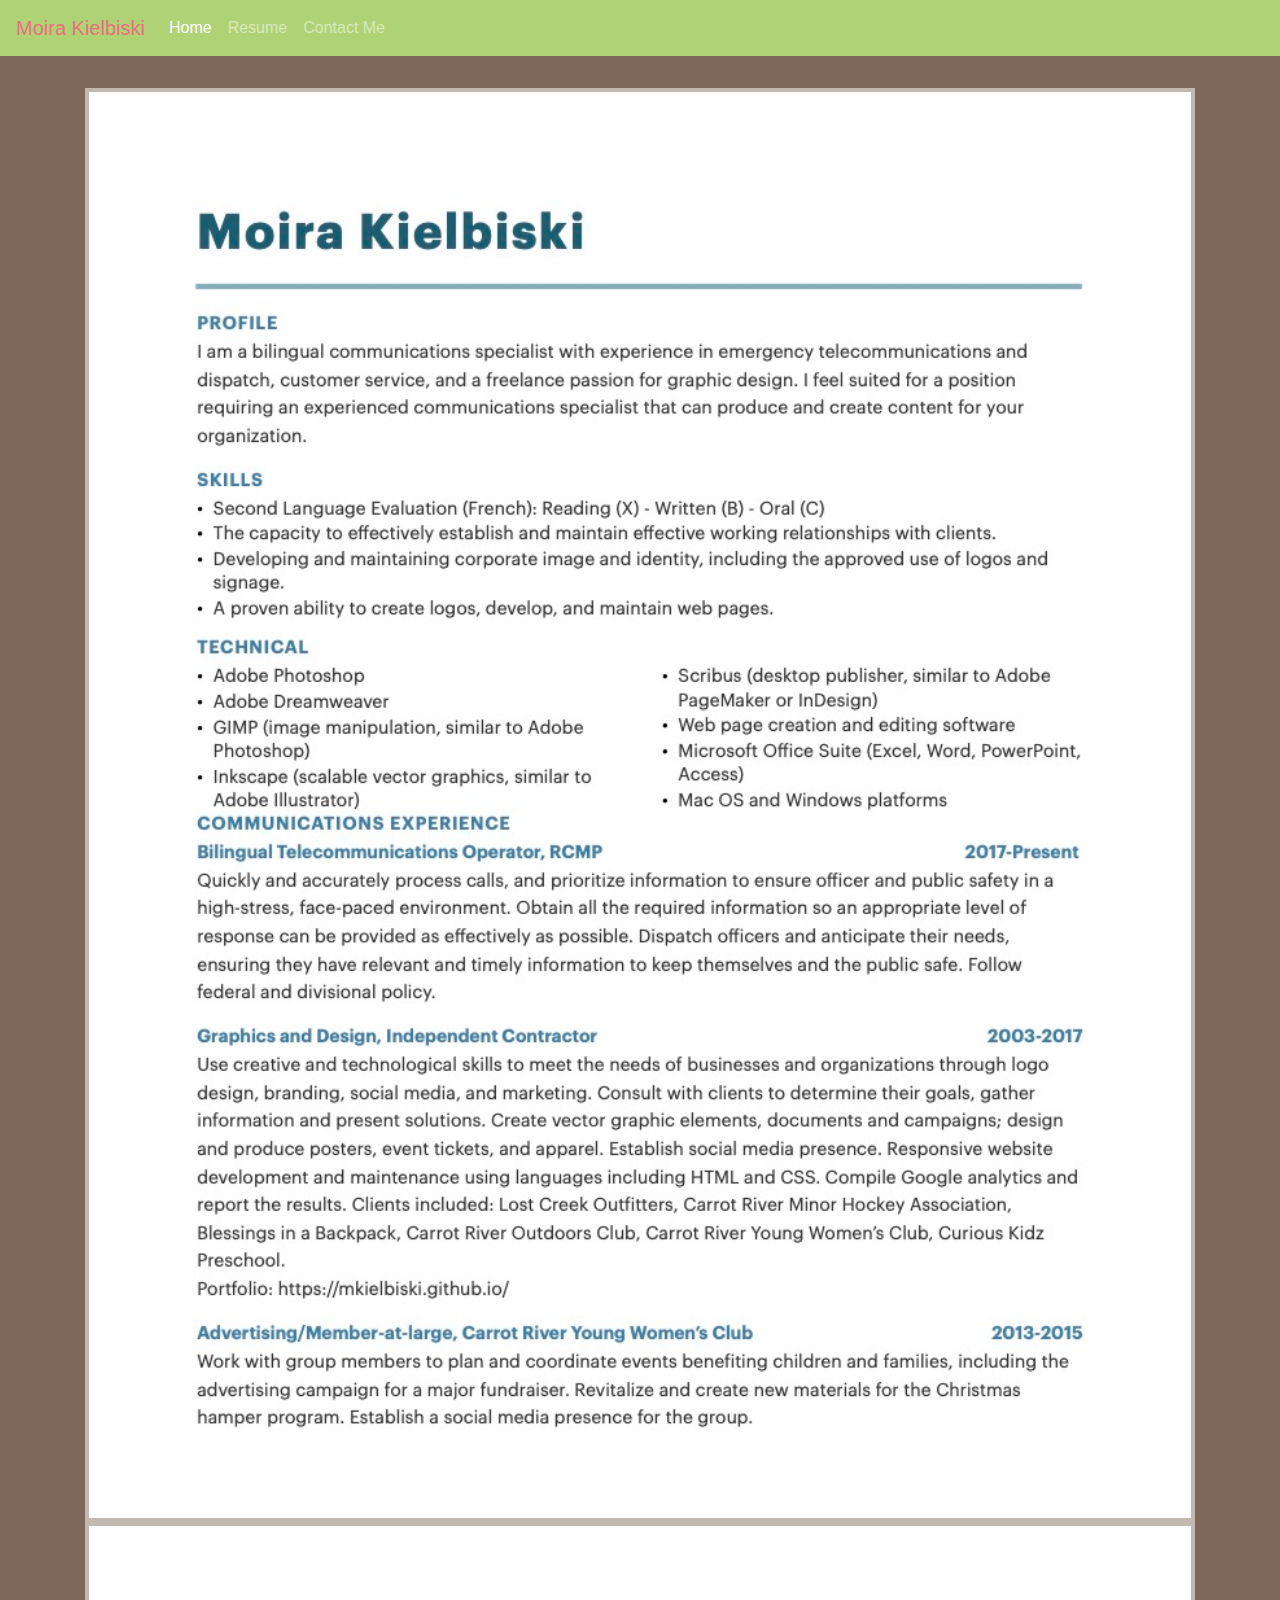
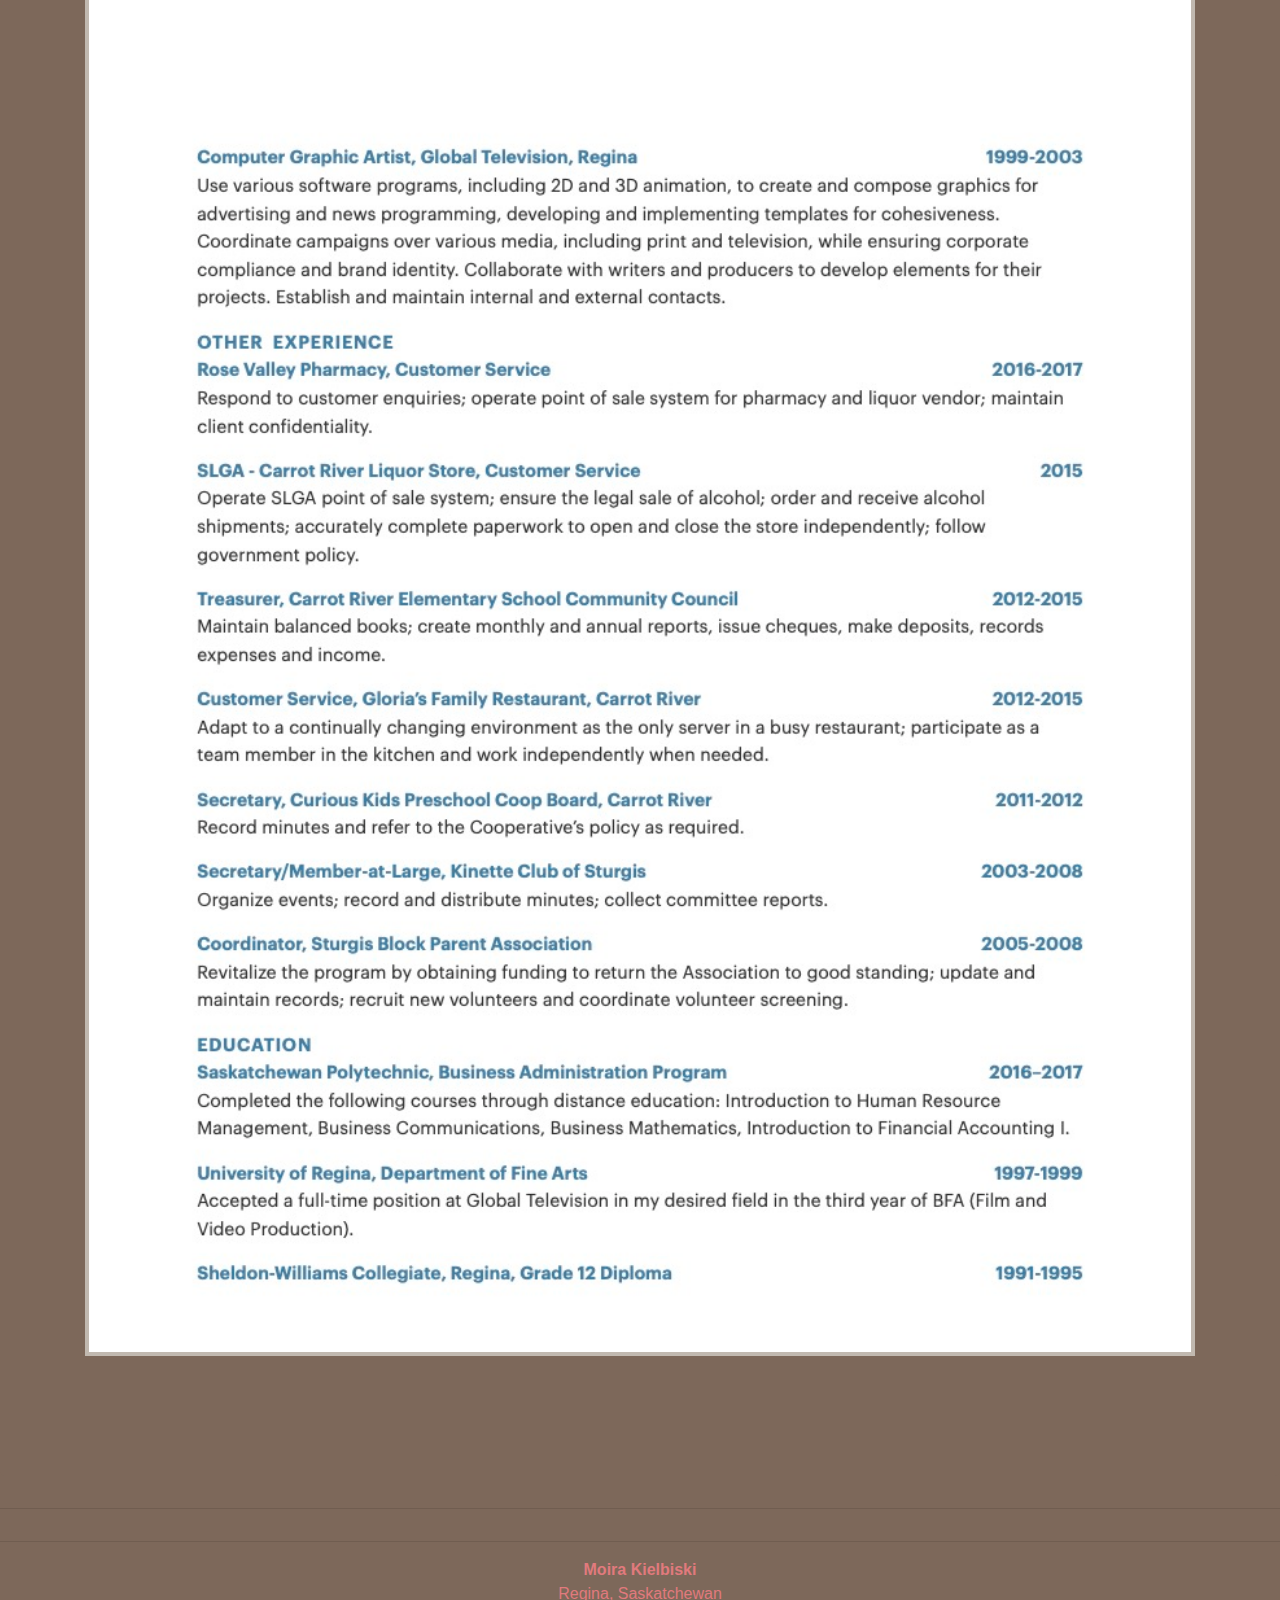
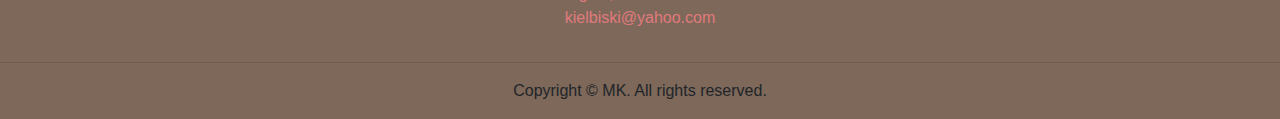
<file: resume.html>
<!DOCTYPE html>
<html lang="en">
  <head>
    <meta charset="UTF-8">
    <meta http-equiv="X-UA-Compatible" content="IE=edge">
    <meta name="viewport" content="width=device-width, initial-scale=1">
    <title>MKielbiski Portfolio</title>
    <!-- Bootstrap -->
    <link href="css/bootstrap-4.4.1.css" rel="stylesheet">
    <link href="style.css" rel="stylesheet" type="text/css">
    <link href="style.phone.css" rel="stylesheet" type="text/css">
  </head>
  <body>
	  
	  
    <nav class="navbar fixed-top navbar-expand-lg navbar-dark">
      <a class="navbar-brand" href="#">Moira Kielbiski</a>
      <button class="navbar-toggler" type="button" data-toggle="collapse" data-target="#navbarSupportedContent" aria-controls="navbarSupportedContent" aria-expanded="false" aria-label="Toggle navigation">
      <span class="navbar-toggler-icon">i</span>
      </button>
      <div class="collapse navbar-collapse" id="navbarSupportedContent">
        <ul class="navbar-nav mr-auto">
          <li class="nav-item active">
            <a class="nav-link" href="index.html">Home <span class="sr-only">(current)</span></a>
          </li>
          <li class="nav-item">
            <a class="nav-link" href="resume.html">Resume</a>
          </li>
	
			 <li class="nav-item">
            <a class="nav-link" href=mailto:kielbiski@yahoo.com>Contact Me</a>
          </li>

        
        </ul>
        
      </div>
    </nav>

  <section>
      <div class="jumbotron text-center mt-2">
        <div class="container">
          <div class="row">
            <div class="col-12">
<img src="images/KIELBISKI M Resume.jpg" alt="" width="100%" class="border-img"><br>
				<img src="images/KIELBISKI M Resume B.jpg" alt="" width="100%" class="border-img">
<h1>&nbsp;</h1>

            </div>
          </div>
        </div>
      </div>
   
    <hr>
    <section>
      <div class="container">
        <div class="row">
          <div class="col-12 text-center"> </div>
        </div>
      </div>
    </section>
    <hr>
    <div class="section">
      <div class="container">
        <div class="row">
          <div class="col-md-4 col-12">
            
          </div>
          <div class="col-md-4 col-12">
<address class="text-center text-highlight">
        <strong>Moira Kielbiski</strong><br>
Regina, Saskatchewan
<br>
kielbiski@yahoo.com
            </address>
          </div>
          <div class="col-md-4 col-12">
            
              </div>
            </form>
          </div>
        </div>
      </div>
    </div>
    <hr>
    <footer class="text-center">
      <div class="container">
        <div class="row">
          <div class="col-12">
            <p>Copyright © MK. All rights reserved.</p>
          </div>
        </div>
      </div>
    </footer>
    <!-- jQuery (necessary for Bootstrap's JavaScript plugins) -->
    <script src="js/jquery-3.4.1.min.js"></script>
    <!-- Include all compiled plugins (below), or include individual files as needed -->
    <script src="js/popper.min.js"></script>
    <script src="js/bootstrap-4.4.1.js"></script>
 
  </body>
</html>
</file>
<file: style.css>
@charset "UTF-8";
.navbar {
	background-color: #afd275;
}
.jumbotron {
	background-color: #7D685A;
	color: #AFD275;
	padding-top: 5em;
}
a {
	color: #000000;
	text-decoration: none;
}
.btn {
	background-color: #AFD275;
	border-color: #C1B9B0;
}
.btn-primary {
  color: #fff;
  background-color: #AFD275;
  border-color: #C1B9B0;
}
h4 a {
	color: #7D685A;
}
h4 a:hover {
	color: #E17A7D;
	text-decoration: none;
}
.btn-primary:hover {
  color: #E7717D;
  background-color: #C1B9B0;
  border-color: #C1B9B0;
}

section {
	background-color: #7D685A;
}
body {
	background-color: #7D685A;
}
.imgbg {
	background-color: #FFFFFF;
	border: 2em solid #FFFFFF;
	border-radius: 100px;
}
.navbar.navbar-expand-lg.navbar-dark .navbar-brand {
	color: #E7707E;
}
.navbar-nav.mr-auto .nav-item.active .nav-link:hover {
	color: #E7707E;
}
.navbar-nav.mr-auto .nav-item .nav-link:hover {
	color: #E7707E;
}
.carousel-item.active {
	max-height: 10em;
}
.carousel-inner .carousel-item.active .d-block.mx-auto {
	max-height: 10em;
}
.imgbg #carouselExampleIndicators1 .carousel-indicators {
	max-height: 10em;
}
.imglogo {
	max-width: 12%;
	padding-top: 1em;
	padding-right: 1em;
	padding-bottom: 1em;
	padding-left: 1em;
}


.imglogo2 {
	max-width: 12%;
	padding-top: 5em;
	padding-left: 1em;
	padding-right: 1em;
	padding-bottom: 2em;
}
h2 {
	color: #AFD275;
}
.border-img {
	border: 0.25em solid #C1B9B0;
}
.text-center.text-highlight {
	color: #E17A7D;
}
</file>
<file: style.phone.css>
@charset "UTF-8";
.imgbg .container {
}

@media (max-width: 576px){
}
</file>
